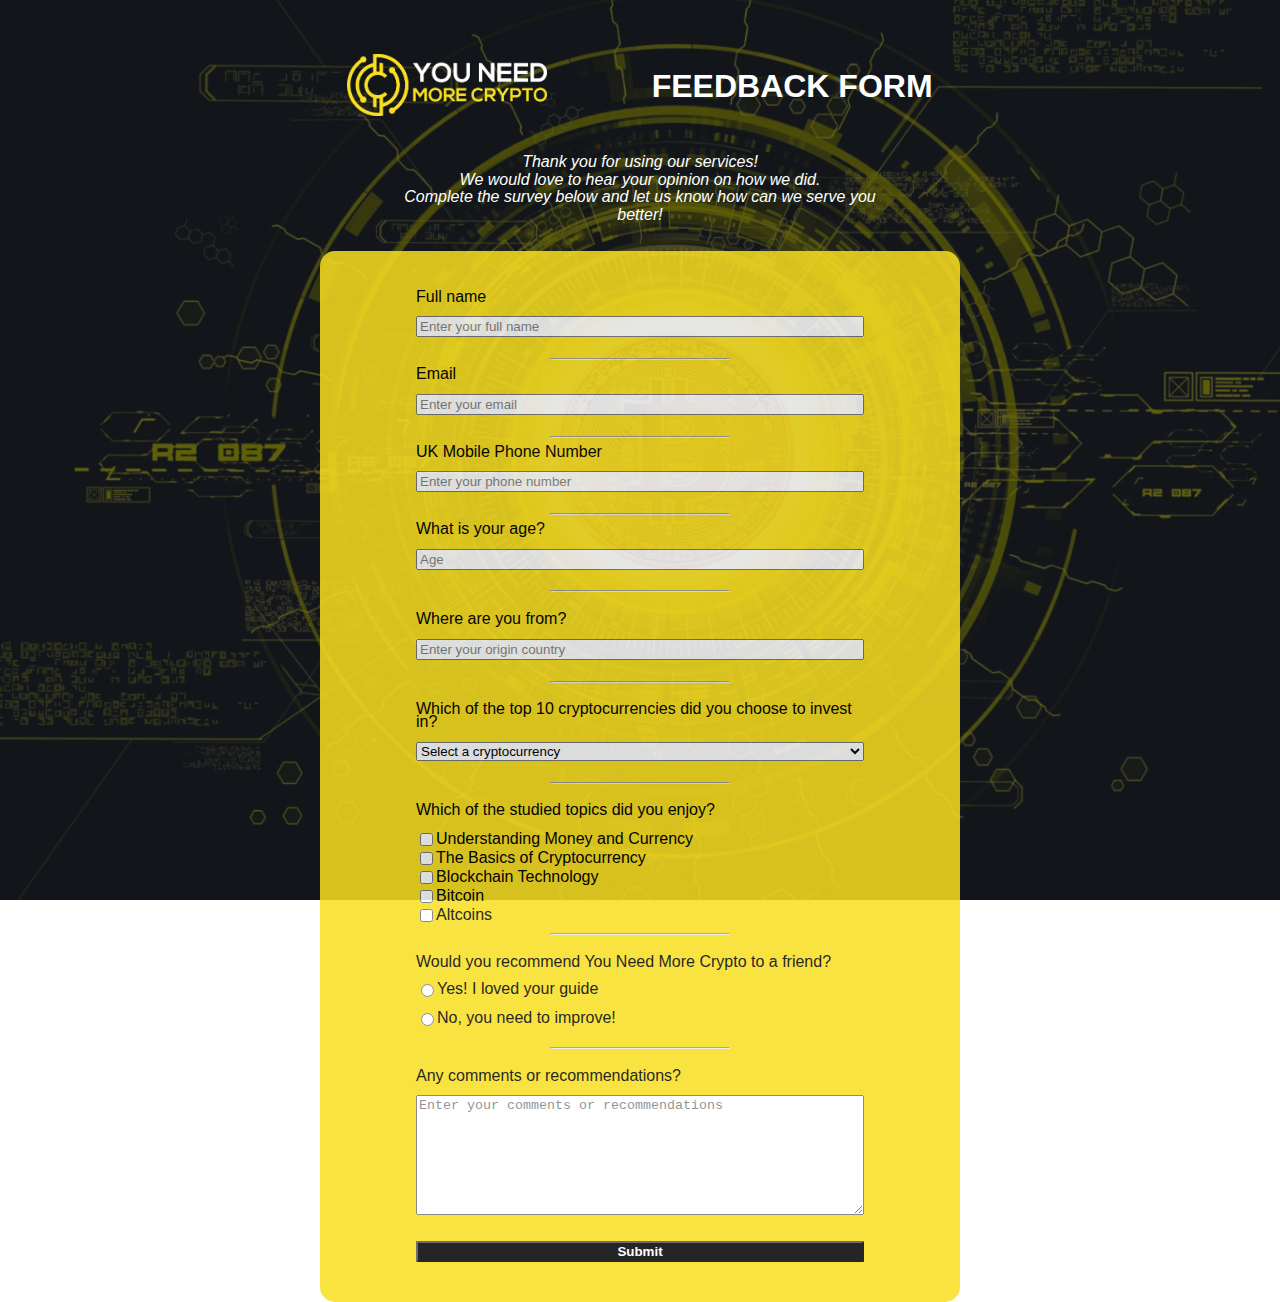
<file: index.html>
<!DOCTYPE html>
<html>
    <head>
        <title>Survey - You Need More Crypto</title>
        <meta charset="UTF-8">
        <link href="./style.css" rel="stylesheet">
        <link rel="shortcut icon" href="./src/favicon.jpg">
        <link rel="preconnect" href="https://fonts.gstatic.com">
        <link href="https://fonts.googleapis.com/css2?family=Oxygen&display=swap" rel="stylesheet">
    </head>

    <body>
        <header id="header">
            <div class="header-title">
                <a href="./index.html"><img id="logo" src="./src/horiz-logo.png"></a>
                <h1 id="title">FEEDBACK FORM</h1>
            </div>
            <div class="header-subtitle">
                <p id="description">Thank you for using our services!<br>We would love to hear your opinion on how we did. <br>Complete the survey below and let us know how can we serve you better!</p>
            </div>
        </header>

        <main>
        <section class="form-style">
            <form id="survey-form" method="POST" action="submit.html">
                <!-- NAME -->
                <div class="form-group">
                    <label id="name-label" for="name">Full name</label><br>
                    <input class="form-control" id="name" type="text" name="name" placeholder="Enter your full name" required pattern="^[\w'\-,.][^0-9_!¡?÷?¿/\\+=@#$%ˆ&*(){}|~<>;:[\]]{2,}$">
                    <br><hr>
                </div>

                <!-- EMAIL -->
                <div class="form-group">
                    <label id="email-label" for="email">Email</label><br>
                    <input class="form-control" id="email" type="email" name="email" placeholder="Enter your email" required>
                    <br><hr>
                </div>

                <!-- PHONE NUMBER -->
                <div class="form-group">
                    <label id="number-label" for="number">UK Mobile Phone Number</label><br>
                    <input class="form-control" id="number" type="text" name="number" placeholder="Enter your phone number" pattern="
                           (\(?\+44\)?\s?(1|2|3|7|8)\d{3}|\(?(01|02|03|07|08)\d{3}\)?)\s?\d{3}\s?\d{3}|(\(?\+44\)?\s?(1|2|3|5|7|8)\d{2}|\(?(01|02|03|05|07|08)\d{2}\)?)\s?\d{3}\s?\d{4}|(\(?\+44\)?\s?(5|9)\d{2}|\(?(05|09)\d{2}\)?)\s?\d{3}\s?\d{3}"
                    required >
                    <br><hr>
                </div>

                <!-- AGE -->
                <div class="form-group">
                    <label id="age-label" for="age">What is your age?</label><br>
                    <input class="form-control" id="age" type="number" name="age" min="18" max="100" placeholder="Age">
                    <br><hr><br>
                </div>

                <!-- ORIGIN -->
                <div class="form-group">
                    <label id="origin-level" for="origin">Where are you from?</label><br>
                    <input class="form-control" id="origin" type="text" name="origin" placeholder="Enter your origin country">
                    <br><hr><br>
                </div>

                <!-- DROPDOWN -->
                <div class="form-group">
                    <label id="dropdown-label"for="cryptocurrency-choice">Which of the top 10 cryptocurrencies did you choose to invest in?</label><br>
                    <select id="cryptocurrency-choice" class="input-dropdown" name="cryptocurrency-choice" required>
                        <option disabled selected value>Select a cryptocurrency</option>
                        <option value="bitcoin">Bitcoin</option>
                        <option value="ethereum">Ethereum</option>
                        <option value="chainlink">Chainlink</option>
                        <option value="bitcoin-cash">Bitcoin Cash</option>
                        <option value="binance-coin">Binance Coin</option>
                        <option value="polkadot">Polkadot</option>
                        <option value="litecoin">Litecoin</option>
                        <option value="cardano">Cardano</option>
                        <option value="bitcoin-sv">Bitcoin SV</option>
                        <option value="eos">EOS</option>
                    </select>
                    <br><hr><br>
                </div>

                <!-- CHECKBOX -->
                <div class="form-group">
                    <label id="topic-label">Which of the studied topics did you enjoy?</label><br>
                    <label for="money-and-currency">
                        <input type="checkbox" name="favorite-topic" id="money-and-currency" value="money-and-currency">
                        Understanding Money and Currency
                    </label>

                    <label for="cryptocurrency-basics">
                        <input type="checkbox" name="favorite-topic" id="cryptocurrency-basics" value="cryptocurrency-basics">
                        The Basics of Cryptocurrency
                    </label>

                    <label for="blockchain-technology">
                        <input type="checkbox" name="favorite-topic" id="blockchain-technology" value="blockchain-technology">
                        Blockchain Technology
                    </label>

                    <label for="bitcoin">
                        <input type="checkbox" name="favorite-topic" id="bitcoin" value="bitcoin">
                        Bitcoin
                    </label>

                    <label for="altcoins">
                        <input type="checkbox" name="favorite-topic" id="altcoins" value="altcoins">
                        Altcoins
                    </label>
                    <hr><br>
                </div>

                <!-- Y/N RECOMMENDATION -->
                <div class="form-group">
                    <label id="recommendation-label">Would you recommend You Need More Crypto to a friend?</label><br>
                    <label for="yes">
                        <input class="input-radio" id="yes" type="radio" name="recommend" value="yes" required>
                        Yes! I loved your guide
                    </label>

                    <br>

                    <label for="no">
                        <input class="input-radio" id="no" type="radio" name="recommend" value="no" required>
                        No, you need to improve!
                    </label>
                    <br><hr><br>
                </div>

                <!-- TEXTAREA -->
                <div class="form-group">
                    <label class="comments-label" for="recommendation">Any comments or recommendations?</label><br>
                    <textarea class="form-control input-textarea" id="recommendation" name="recommendation" placeholder="Enter your comments or recommendations"></textarea>
                    <br><br>
                </div>

                <!-- SUBMIT BUTTON -->
                <div class="form-group">
                    <button id="submit" class="submit-button" type="submit">Submit</button>
                </div>

            </form>
        </section>
        </main>
    </body>
</html>
</file>
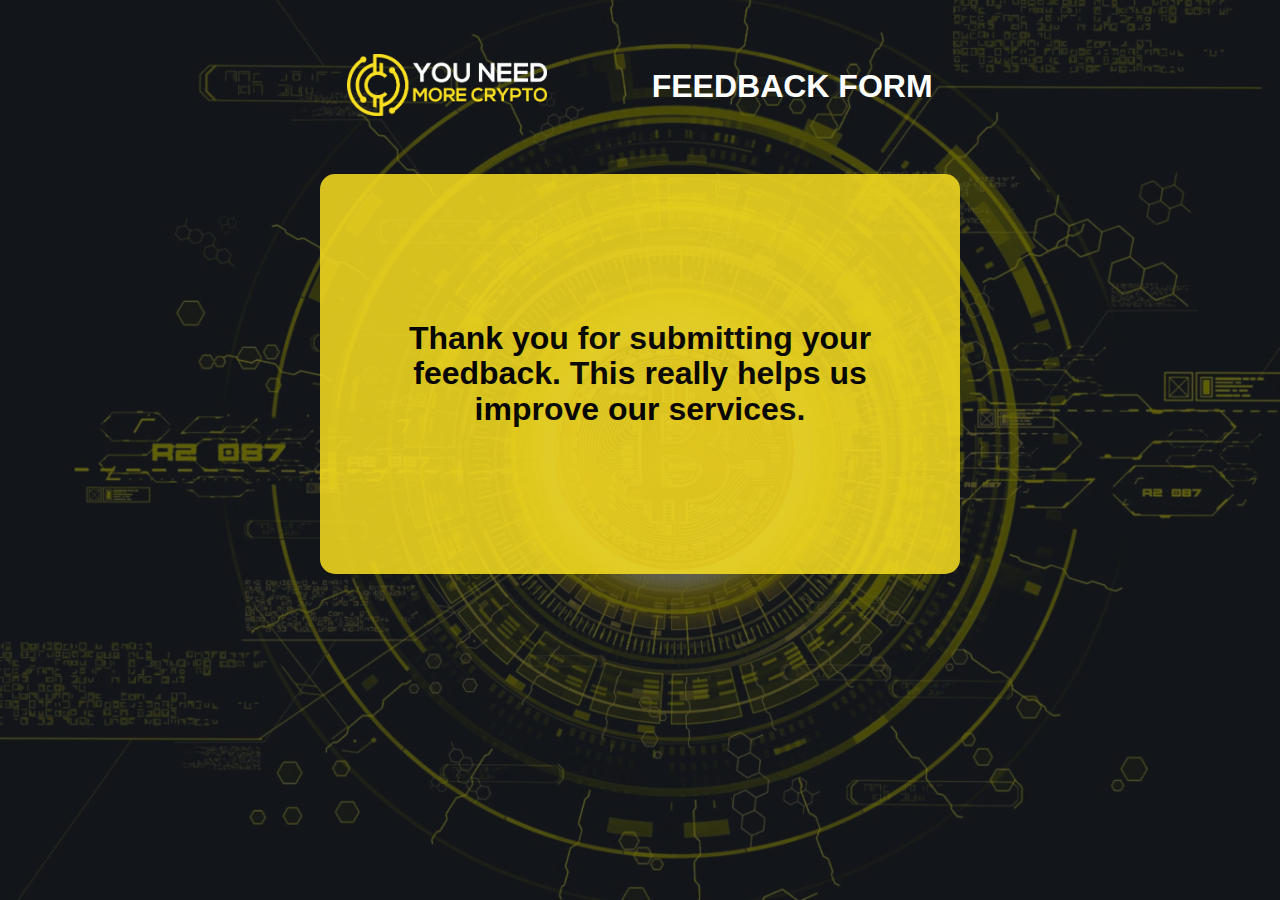
<file: submission.html>
<!DOCTYPE html>
<html lang="en">
<head>
    <title>Survey - You Need More Crypto</title>
    <meta charset="UTF-8">
    <link href="./style.css" rel="stylesheet">
    <link rel="shortcut icon" href="./src/favicon.jpg">
    <link rel="preconnect" href="https://fonts.gstatic.com">
    <link href="https://fonts.googleapis.com/css2?family=Oxygen&display=swap" rel="stylesheet">
</head>
<body>

<main>
    <header id="header">
        <div class="header-title">
            <a href="./index.html"><img id="logo" src="./src/horiz-logo.png"></a>
            <h1 id="title">FEEDBACK FORM</h1>
        </div>
    </header>

    <section class="form-style form-style-submission">
        <h1>Thank you for submitting your feedback. This really helps us improve our services.</h1>
    </section>
</main>

</body>
</html>
</file>
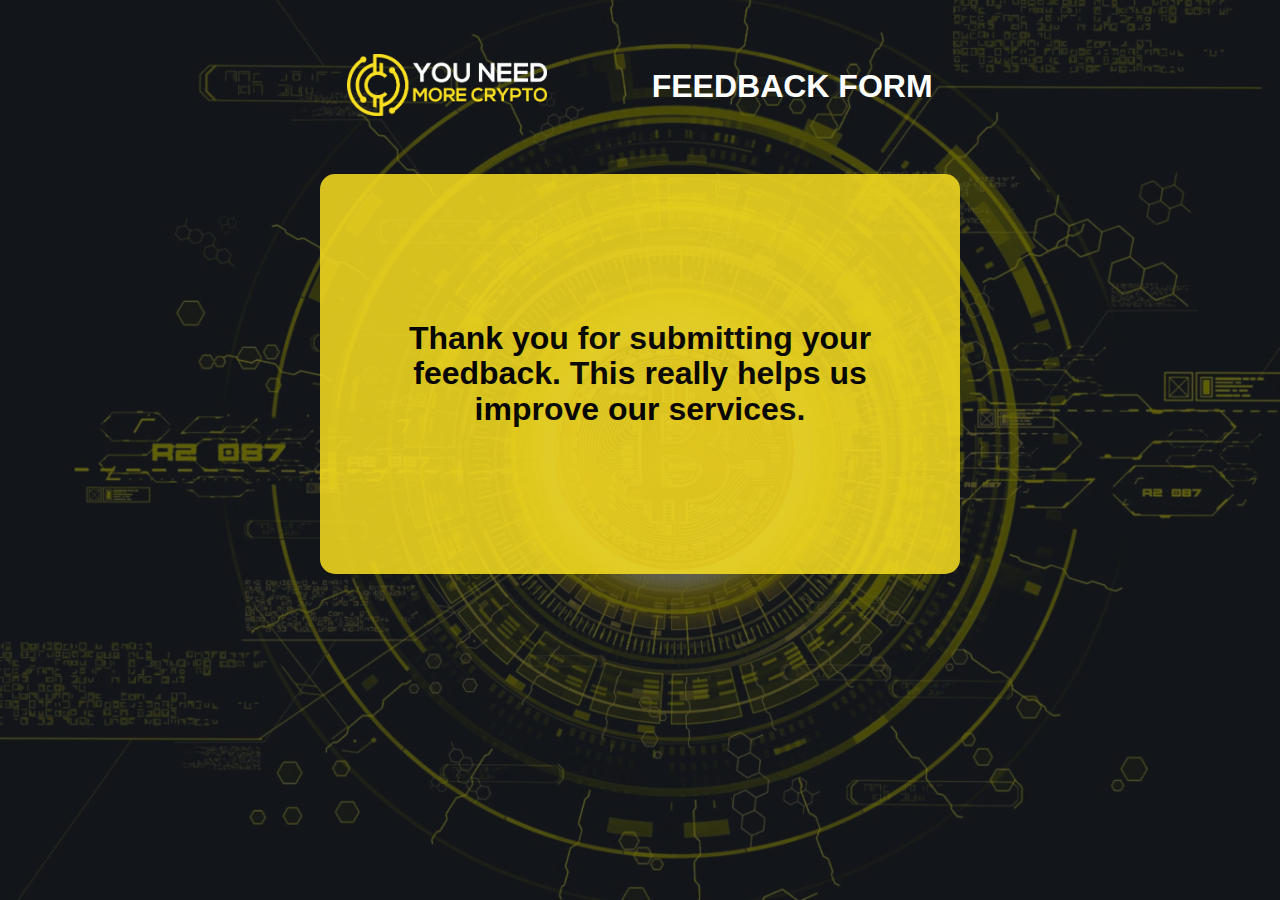
<file: submit.html>
<!DOCTYPE html>
<html lang="en">
<head>
    <title>Survey - You Need More Crypto</title>
    <meta charset="UTF-8">
    <link href="./style.css" rel="stylesheet">
    <link rel="shortcut icon" href="./src/favicon.jpg">
    <link rel="preconnect" href="https://fonts.gstatic.com">
    <link href="https://fonts.googleapis.com/css2?family=Oxygen&display=swap" rel="stylesheet">
</head>
<body>
    <header id="header">
        <div class="header-title">
            <a href="./index.html"><img id="logo" src="./src/horiz-logo.png"></a>
            <h1 id="title">FEEDBACK FORM</h1>
        </div>
    </header>
    <main>
        <section class="form-style form-style-submission">
            <h1>Thank you for submitting your feedback. This really helps us improve our services.</h1>
        </section>
    </main>

</body>
</html>
</file>
<file: style.css>
/* FONT IMPORT */
@import url('https://fonts.googleapis.com/css2?family=Oxygen&display=swap');

* {
    box-sizing: border-box;
}

body {
    background-image: url("./src/good-bg.png");
    background-repeat: no-repeat;
    background-attachment: fixed;
    background-size: cover;
    color: white;
    font-family: 'Josefin Sans', sans-serif;
    width: 100%;
    margin: 3rem auto 0 auto;
    line-height: 0.8;
}
/* HEADER STYLING */

header {
    display: flex;
    flex-direction: column;
    align-items: center;
    line-height: 1.1;
}

.header-title {
    width: 62%;
    display: flex;
    justify-content: space-evenly;
    align-items: center;
}

#logo {
    max-width: 200px;
}

.header-subtitle {
    display: flex;
    flex-direction: column;
    width: 40%;
    text-align: center;
    margin: 0.7rem;
}

h1 {
    font-weight: bolder;
    font-size: 2rem;
}

p {
    font-size: 1rem;
    font-style: italic;
}

/* FORM STYLING */

.form-style {
    background-color: #F9DF21;
    opacity: 0.85;
    padding: 2.5rem;
    margin: 0 auto;
    max-width: 50%;
    border-radius: 15px;
}

.form-style-submission {
    display: flex;
    flex-direction: column;
    justify-content: center;
    color: black;
    text-align: center;
    line-height: 1.1;
    height: 400px;
    margin-top: 3rem;
}

form {
    display: flex;
    flex-direction: column;
    align-items: center;
}

.form-group {
    display: flex;
    flex-direction: column;
    align-items: flex-start;
    width: 80%;
    color: black;
}

.form-control {
    display:block;
    width: 100%;
}

.input-radio {
    display: inline-block;
}

.input-dropdown {
    width: 100%;
}

label {
    display: flex;
    align-items: center;
    font-size: 1rem;
}

.input-textarea {
    resize: vertical;
    min-height: 120px;
}

.submit-button {
    display: block;
    width: 100%;
    background-color: black;
    color: white;
    border-radius: 2%;
    font-weight: bolder;

}

::placeholder {
    color: black;
    opacity: 0.5;
}

hr {
    width: 40%;
    color: black;
}
</file>
